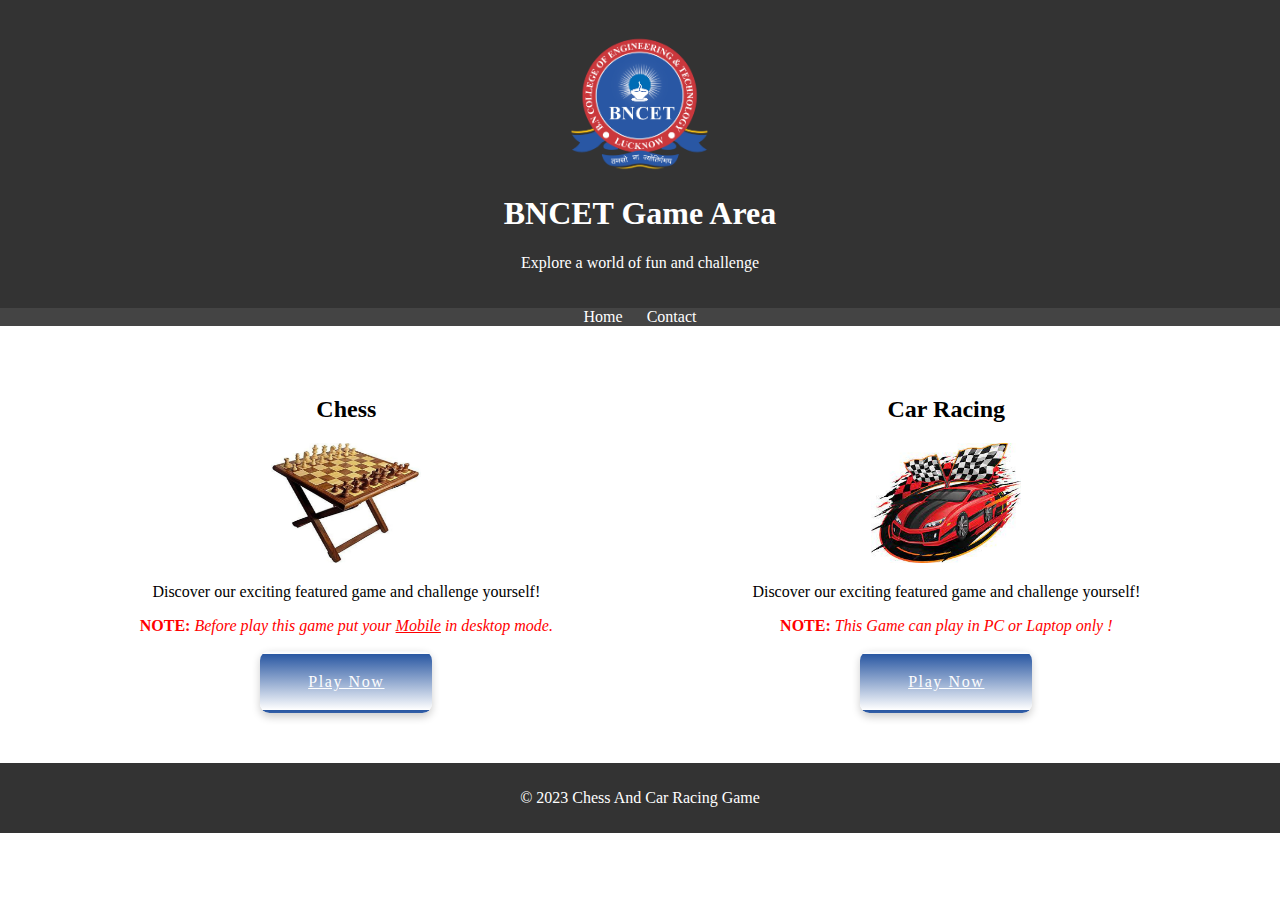
<file: index.html>
<!DOCTYPE html>
<html lang="en">
<head>
     <meta charset="UTF-8">
         <meta http-equiv="X-UA-Compatible" content="IE-edge">

    <meta name="viewport" content="width=device-width, initial-scale=1.0">
  <title>Welcome to BNCET Game Area</title>
         <link rel="icon" href="logo.png" type="image/x-icon">
   <link rel="stylesheet" href="index.css">
     <link href="https://fonts.googleapis.com/css2?family=Poppins:wght@400;500&display=swap" rel="stylesheet">

</head>
<body>
  <header>
    <div class="bnlogo"><center><img src="logo.png"></center></div>
    <h1>BNCET Game Area</h1>
    <p>Explore a world of fun and challenge</p>
  </header>
  <nav>
        <ul>
            <li><a href="index.html">Home</a></li>
           
            <li><a href="#">Contact</a></li>
        </ul>
    </nav>
  
  
  <main>
      <section class="ExcitedGame">
          <h2>Chess</h2>
          <img src="chezzlogo.jpg" alt="Featured Game">
          <p>Discover our exciting featured game and challenge yourself!</p>
          <p style="color: red;"><b>NOTE:</b> <i>Before play this game put your <u>Mobile</u> in desktop mode.</i></p>
          <a href="chess.html" class="btn">Play Now</a>
      </section>
    
    
      <section class="ExcitedGame">
          <h2>Car Racing</h2>
          <img src="carracinglogo.jpg" alt="Featured Game">
          <p>Discover our exciting featured game and challenge yourself!</p>
          <p style="color: red;"><b>NOTE:</b> <i>This Game can play in PC or Laptop only !</i></p>
           <a href="car_racing.html" class="btn">Play Now</a>
      </section>


  </main>
<footer>
        <p>&copy; 2023 Chess And Car Racing Game</p>
 </footer>

</body>
</html>
</file>
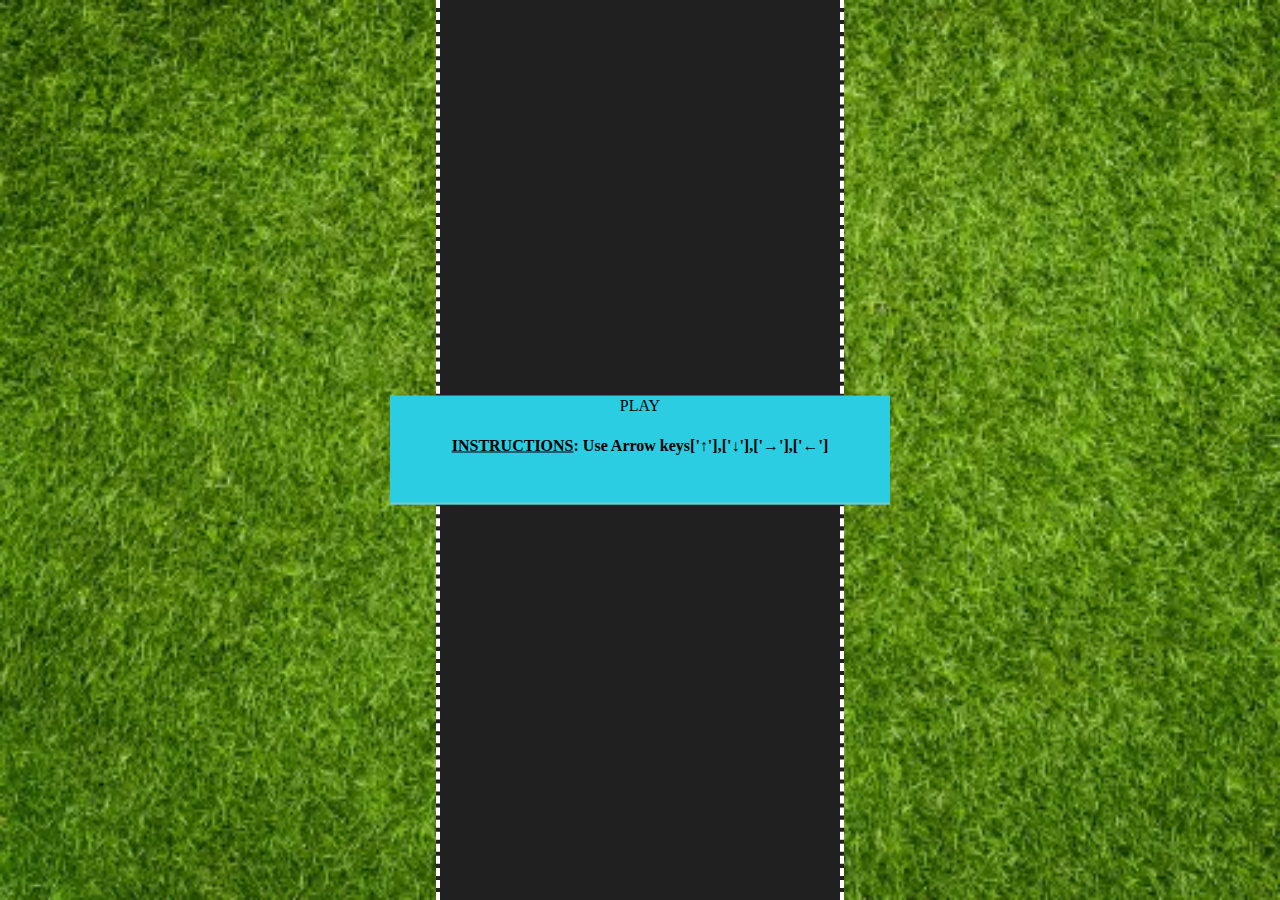
<file: car_racing.html>
<!DOCTYPE html>
<html lang="en">
<head>
<meta charset="UTF-8">
<meta name="viewport" content="width=device-width, initial-scale=1.0">
<title>Car Racing Game</title>
    <link rel="icon" href="logo.png" type="image/x-icon">

<link rel="stylesheet" href="car_racing.css">

</head>
<body>
<div class="game">
<div class="score"></div>
<div class="highScore"></div>
<div class="startScreen">
<p class="ClickToStart">PLAY<br><br></p>
<h4><u> <b>INSTRUCTIONS</b></u>: 
Use Arrow keys<b>['↑'],['↓'],['→'],['←'] </b></h4>
</div>
<div class="gameArea"></div>
</div>
<script src="car_racing.js"></script>


</body>
</html>
</file>
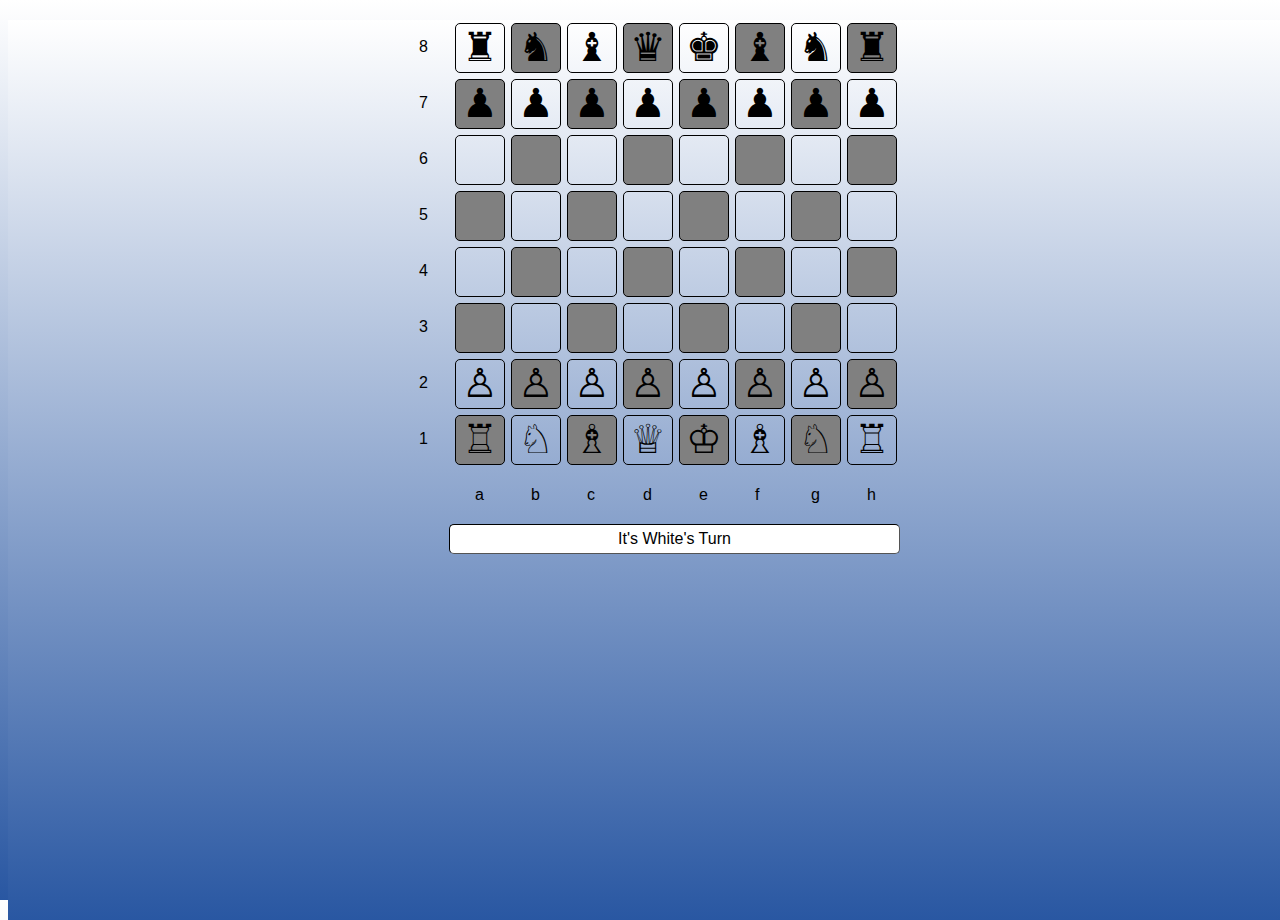
<file: chess.html>
<!DOCTYPE html>
<html lang="en">
<head>
    <meta charset="UTF-8">
    <meta http-equiv="X-UA-Compatible" content="IE=edge">
    <meta name="viewport" content="width=device-width, initial-scale=1.0">
    <title>Welcome to Chess Game</title>
        <link rel="icon" href="logo.png" type="image/x-icon">

     <link rel="stylesheet" href="chezz.css">
</head>
<body>
    <div id="game">
        <!-- row eight -->
        <div class="cellprefix">8</div>
        <div class="gamecell" id="1_8"></div>
        <div class="gamecell grey" id="2_8"></div>
        <div class="gamecell" id="3_8"></div>
        <div class="gamecell grey" id="4_8"></div>
        <div class="gamecell" id="5_8"></div>
        <div class="gamecell grey" id="6_8"></div>
        <div class="gamecell" id="7_8"></div>
        <div class="gamecell grey" id="8_8"></div>
        <!-- row seven -->
         <div class="cellprefix">7</div>
        <div class="gamecell grey" id="1_7"></div>
        <div class="gamecell" id="2_7"></div>
        <div class="gamecell grey" id="3_7"></div>
        <div class="gamecell" id="4_7"></div>
        <div class="gamecell grey" id="5_7"></div>
        <div class="gamecell" id="6_7"></div>
        <div class="gamecell grey" id="7_7"></div>
        <div class="gamecell" id="8_7"></div>
        <!-- row six -->
        <div class="cellprefix">6</div>
        <div class="gamecell" id="1_6"></div>
        <div class="gamecell grey" id="2_6"></div>
        <div class="gamecell" id="3_6"></div>
        <div class="gamecell grey" id="4_6"></div>
        <div class="gamecell" id="5_6"></div>
        <div class="gamecell grey" id="6_6"></div>
        <div class="gamecell" id="7_6"></div>
        <div class="gamecell grey" id="8_6"></div>
        <!-- row five -->
        <div class="cellprefix">5</div>
        <div class="gamecell grey" id="1_5"></div>
        <div class="gamecell" id="2_5"></div>
        <div class="gamecell grey" id="3_5"></div>
        <div class="gamecell" id="4_5"></div>
        <div class="gamecell grey" id="5_5"></div>
        <div class="gamecell" id="6_5"></div>
        <div class="gamecell grey" id="7_5"></div>
        <div class="gamecell" id="8_5"></div>
        <!-- row four -->
           <div class="cellprefix">4</div>
        <div class="gamecell" id="1_4"></div>
        <div class="gamecell grey" id="2_4"></div>
        <div class="gamecell" id="3_4"></div>
        <div class="gamecell grey" id="4_4"></div>
        <div class="gamecell" id="5_4"></div>
        <div class="gamecell grey" id="6_4"></div>
        <div class="gamecell" id="7_4"></div>
        <div class="gamecell grey" id="8_4"></div>
        <!-- row three -->
        <div class="cellprefix">3</div>
        <div class="gamecell grey" id="1_3"></div>
        <div class="gamecell" id="2_3"></div>
        <div class="gamecell grey" id="3_3"></div>
        <div class="gamecell" id="4_3"></div>
        <div class="gamecell grey" id="5_3"></div>
        <div class="gamecell" id="6_3"></div>
        <div class="gamecell grey" id="7_3"></div>
        <div class="gamecell" id="8_3"></div>
        <!-- row two -->
         <div class="cellprefix">2</div>
        <div class="gamecell" id="1_2"></div>
        <div class="gamecell grey" id="2_2"></div>
        <div class="gamecell" id="3_2"></div>
        <div class="gamecell grey" id="4_2"></div>
        <div class="gamecell" id="5_2"></div>
        <div class="gamecell grey" id="6_2"></div>
        <div class="gamecell" id="7_2"></div>
        <div class="gamecell grey" id="8_2"></div>
        <!-- row one -->
       <div class="cellprefix">1</div>
        <div class="gamecell grey" id="1_1"></div>
        <div class="gamecell" id="2_1"></div>
        <div class="gamecell grey" id="3_1"></div>
        <div class="gamecell" id="4_1"></div>
        <div class="gamecell grey" id="5_1"></div>
        <div class="gamecell" id="6_1"></div>
        <div class="gamecell grey" id="7_1"></div>
        <div class="gamecell" id="8_1"></div>
        <div class="cellprefix"></div>
        <div class="cellprefix">a</div>
        <div class="cellprefix">b</div>
        <div class="cellprefix">c</div>
        <div class="cellprefix">d</div>
        <div class="cellprefix">e</div>
        <div class="cellprefix">f</div>
        <div class="cellprefix">g</div>
        <div class="cellprefix">h</div>
        <div id="turn">It's White's Turn</div>
    </div>
    <script src='https://cdnjs.cloudflare.com/ajax/libs/jquery/3.2.1/jquery.min.js'></script>
    <script src="chezz.js"></script>
</body>
</html>
</file>
<file: index.css>
/*this is home page css*/
@import url('https://fonts.googleapis.com/css2?family=Poppins:wght@400;500&display=swap');
{
    margin: 0;
    padding: 0;
    box-sizing: border-box;
   font-family: 'Poppins', sans-serif;
   text-decoration: none;
   border: none;
   outline: none;
   scroll-behavior: smooth;

}

body {
   
    margin: 0;
    padding: 0;
}
:root{
     --main-color: linear-gradient(#2957A2,white);
    --white-color: #fdfdfd;
    --shadow-color: rgba(0,0,0,.2);  
}  
img {
    margin: 0px;
    padding: 0px;
    height: 150px;
    width: auto;
}

header {
    background-color: #333;
    color: #fff;
    text-align: center;
    padding: 20px;
}

nav {
    background-color: #444;
}

section img {
   height : 120px;
   width : 150px;
   justify-content: center;
     transition: .5s ease;
}
section img:hover{
background: transparent;
}

nav ul {
    list-style: none;
    padding: 0;
    margin: 0;
    text-align: center;
}

nav li {
    display: inline;
    margin: 10px;
}

nav a {
    text-decoration: none;
    color: #fff;
}
.btn {
  display: inline-block;
  padding: 1.2rem 2.8rem;
  background: var(--main-color);
  border-radius: .6rem;
  box-shadow: 0 .2rem .5rem var(--shadow-color);
  font-size: 1rem;
  color: var(--white-color);
  letter-spacing: .1rem;
  border: .2rem solid transparent;
  font-weight: 350;
  transition: .5s ease;
}
.btn:hover{
background: transparent;
color: var(--main-color);
border-color: var(--main-color);

}

.ExcitedGame, .puzzle-of-the-day {
    text-align: center;
    background-color: #fff;
    padding: 20px;
    margin: 10px;
}

main {
    max-width: 1200px;
    margin: 20px auto;
    display: flex;
    justify-content: space-around;
    flex-wrap: wrap;

}

footer {
    background-color:  #333;
    color: #fff;
    text-align: center;
    padding: 10px;
    
}
.bnlogo {
position: relative;
    animation: animate 5s linear infinite;
    }
@keyframes animate 
{
0% {
    filter: hue-rotate(0deg);
}
    100% {
    filter: hue-rotate(360deg);
}
    
}
</file>
<file: car_racing.css>
* {
    margin: 0;
    padding: 0;
    font-family: 'Poppins',sans-sarif;
    }
    .game{
    background-image: url(bg.jpg);
    background-repeat: no-repeat;
    background-size: 100% 100%;
    }
    .hide {
    display: none;
    }
    .startScreen {
    width: 500px;
    height: 107px;
    line-height: 20px;
    position: absolute;
    top: 50%;
    left: 50%;
    transform: translate(-50%, -50%);
    z-index: 2;
    margin: auto;
    background-color: rgb(43, 205, 226);
    text-align: center;
    border-bottom: 2px solid rgb(132, 197, 197);
    }
    .score,
    .highScore {
    position: absolute;
    top: 10px;
    left: 20px;
    text-align: center;
    background-color: rgb(100, 224, 156);
    width: 200px;
    color: rgb(59, 40, 40);
    line-height: 40px;
    border-radius: 4px;
    font-size: 1.2em;
    }
    .ClickToStart {
    cursor: pointer;
    }
    .gameArea {
    height: 100vh;
    width: 400px;
    margin: auto;
    position: relative;
    background-color: rgb(32, 32, 32);
    overflow: hidden;
    border-left: 4px dashed white;
    border-right: 4px dashed white;
    }
.car{
    background: url(car.png);
    background-repeat: no-repeat;
    background-size: 100% 100%;
    height: 75px;
    width: 60px;
    position: absolute;
    top: 520px;
    }
    .Opponents {
    background: url(opppnentcar.png);
    background-repeat: no-repeat;
    background-size: 100% 100%;
    height: 75px;
    width: 60px;
    position: absolute;
    top: 520px;
    }
    .roadLines {
    height: 100px;
    width: 10px;
    background-color: white;
    position: absolute;
    margin-left: 195px;
    }
    .startScreen {
        width: 500px;
        height: 107px;
        line-height: 20px;
        position: absolute;
        top: 50%;
        left: 50%;
        transform: translate(-50%, -50%);
        z-index: 2;
        margin: auto;
        background-color: rgb(43, 205, 226);
        text-align: center;
        border-bottom: 2px solid rgb(132, 197, 197);
    }
    .gameArea {
        height: 100vh;
        width: 400px;
        margin: auto;
        position: relative;
        background-color: rgb(32, 32, 32);
        overflow: hidden;
        border-left: 4px dashed white;
        border-right: 4px dashed white;
    }
    
    .car {
        background: url(car.png);
        background-repeat: no-repeat;
        background-size: 100% 100%;
        height: 75px;
        width: 60px;
        position: absolute;
        top: 520px;
    }
    
    .Opponents {
        background: url(opppnentcar.png);
        background-repeat: no-repeat;
        background-size: 100% 100%;
        height: 75px;
        width: 60px;
        position: absolute;
        top: 520px;
    }
    
    .roadLines {
        height: 100px;
        width: 10px;
        background-color: white;
        position: absolute;
        margin-left: 195px;
    }
</file>
<file: chezz.css>
html,
body {
  width: 100%;
  height: 100%;
  padding: 0;
  font-family: sans-serif;
  background: linear-gradient(white,#2957A2);
}
div * {
  padding: 0;
  margin: 0;
  box-sizing: border-box;
}
#turn {
  max-width: 451px;
  max-height: 30px;
  width: 100%;
  height: 100%;
  position: relative;
  float: right;
  border-radius: 5px;
  border: 1px solid rgb(0, 0, 0);
  border-style: inset;
  text-align: center;
  padding: 5px 0 0 0;
  background: #fff;
  transition: .85s linear;
}
.turnhighlight {
  background: #5cb85c !important;
  color: #fff;
}
#game {
  max-width: 504px;
  max-height: 504px;
  width: 100%;
  height: 100%;
  position: relative;
  margin: 20px auto;
}
.cellprefix {
  width: 100%;
  height: 100%;
  max-width: 50px;
  max-height: 50px;
  float: left;
  margin: 3px;
  padding: 15px 0 0 20px;
}
.gamecell {
  border: 1px solid #000;
  width: 100%;
  height: 100%;
  max-width: 50px;
  max-height: 50px;
  float: left;
  margin: 3px;
  transition: all 0.5s ease-in-out;
  border-radius: 5px;
  font-size: 30pt;
  padding: 0 0 0 6px;
  cursor: pointer;
  z-index: 1;
}
.gamecell:hover {
  color: #fff;
  background: rgba(37, 88, 228, 0.712);
  z-index: 2;
  transform: translate(10px, -10px);
  animation: neonBlueText 1.5s ease-in-out infinite alternate;
}
.grey {
  background: grey;
}
.green {
  background: rgb(65, 161, 73) !important;
}
.neonblue_txt {
  animation: neonBlueText 1.5s ease-in-out infinite alternate;
}
.neonorange_txt {
  animation: neonOrangeText 1.5s ease-in-out infinite alternate;
}
.neongreen_txt {
  animation: neonGreenText 1.5s ease-in-out infinite alternate;
}
@keyframes neonBlueText {
  from {
    text-shadow: 0 0 10px #fff, 0 0 20px #fff, 0 0 30px #fff, 0 0 40px #228dff,
      0 0 70px #228dff, 0 0 80px #228dff, 0 0 100px #228dff, 0 0 150px #228dff;
  }
  to {
    text-shadow: 0 0 5px #fff, 0 0 10px #fff, 0 0 15px #fff, 0 0 20px #228dff,
      0 0 35px #228dff, 0 0 40px #228dff, 0 0 50px #228dff, 0 0 75px #228dff;
  }
}
@keyframes neonOrangeText {
  from {
    text-shadow: 0 0 10px #fff, 0 0 20px #fff, 0 0 30px #fff, 0 0 40px #ff9900,
      0 0 70px #ff9900, 0 0 80px #ff9900, 0 0 100px #ff9900, 0 0 150px #ff9900;
  }
  to {
    text-shadow: 0 0 5px #fff, 0 0 10px #fff, 0 0 15px #fff, 0 0 20px #ff9900,
      0 0 35px #ff9900, 0 0 40px #ff9900, 0 0 50px #ff9900, 0 0 75px #ff9900;
  }
}
@keyframes neonGreenText {
  from {
    text-shadow: 0 0 10px #fff, 0 0 20px #fff, 0 0 30px #fff, 0 0 40px #b6ff00,
      0 0 70px #b6ff00, 0 0 80px #b6ff00, 0 0 100px #b6ff00, 0 0 150px #b6ff00;
  }
  to {
    text-shadow: 0 0 5px #fff, 0 0 10px #fff, 0 0 15px #fff, 0 0 20px #b6ff00,
      0 0 35px #b6ff00, 0 0 40px #b6ff00, 0 0 50px #b6ff00, 0 0 75px #b6ff00;
  }
}
@keyframes neonBlue {
  from {
    box-shadow: 0 0 10px #fff, 0 0 20px #fff, 0 0 30px #fff, 0 0 40px #228dff,
      0 0 70px #228dff, 0 0 80px #228dff, 0 0 100px #228dff, 0 0 150px #228dff;
  }
  to {
    box-shadow: 0 0 5px #fff, 0 0 10px #fff, 0 0 15px #fff, 0 0 20px #228dff,
      0 0 35px #228dff, 0 0 40px #228dff, 0 0 50px #228dff, 0 0 75px #228dff;
  }
}
.shake-little {
  display: inline-block;
  transform-origin: center center; 
}
.shake-freeze,
.shake-constant.shake-constant--hover:hover,
.shake-trigger:hover .shake-constant.shake-constant--hover {
  animation-play-state: paused;
}
.shake-freeze:hover,
.shake-trigger:hover .shake-freeze, .shake-little:hover,
.shake-trigger:hover .shake-little {
  animation-play-state: running; 
}
.shake-little:hover,
.shake-trigger:hover .shake-little, .shake-little.shake-freeze, .shake-little.shake-constant {
  animation-name: shake-little;
  animation-duration: 100ms;
  animation-timing-function: ease-in-out;
  animation-iteration-count: infinite;
 }
@keyframes shake-little {
  2% {
    transform: translate(1px, 0px) rotate(0.5deg); }
  4% {
    transform: translate(1px, 0px) rotate(0.5deg); }
  6% {
    transform: translate(1px, 1px) rotate(0.5deg); }
  8% {
    transform: translate(0px, 0px) rotate(0.5deg); }
  10% {
    transform: translate(1px, 0px) rotate(0.5deg); }
  12% {
    transform: translate(0px, 0px) rotate(0.5deg); }
  14% {
    transform: translate(1px, 1px) rotate(0.5deg); }
  16% {
    transform: translate(0px, 1px) rotate(0.5deg); }
  18% {
    transform: translate(1px, 0px) rotate(0.5deg); }
  20% {
    transform: translate(0px, 1px) rotate(0.5deg); }
  22% {
    transform: translate(0px, 0px) rotate(0.5deg); }
  24% {
    transform: translate(0px, 0px) rotate(0.5deg); }
  26% {
    transform: translate(1px, 1px) rotate(0.5deg); }
  28% {
    transform: translate(0px, 1px) rotate(0.5deg); }
  30% {
    transform: translate(0px, 0px) rotate(0.5deg); }
  32% {
    transform: translate(1px, 1px) rotate(0.5deg); }
  34% {
    transform: translate(0px, 1px) rotate(0.5deg); }
  36% {
    transform: translate(0px, 1px) rotate(0.5deg); }
  38% {
    transform: translate(0px, 0px) rotate(0.5deg); }
  40% {
    transform: translate(1px, 0px) rotate(0.5deg); }
  42% {
    transform: translate(0px, 1px) rotate(0.5deg); }
  44% {
    transform: translate(0px, 1px) rotate(0.5deg); }
  46% {
    transform: translate(0px, 0px) rotate(0.5deg); }
  48% {
    transform: translate(1px, 0px) rotate(0.5deg); }
  50% {
    transform: translate(1px, 1px) rotate(0.5deg); }
  52% {
    transform: translate(0px, 0px) rotate(0.5deg); }
  54% {
    transform: translate(1px, 1px) rotate(0.5deg); }
  56% {
    transform: translate(0px, 1px) rotate(0.5deg); }
  58% {
    transform: translate(1px, 0px) rotate(0.5deg); }
  60% {
    transform: translate(1px, 1px) rotate(0.5deg); }
  62% {
    transform: translate(0px, 1px) rotate(0.5deg); }
  64% {
    transform: translate(0px, 0px) rotate(0.5deg); }
  66% {
    transform: translate(1px, 0px) rotate(0.5deg); }
  68% {
    transform: translate(0px, 0px) rotate(0.5deg); }
  70% {
    transform: translate(1px, 0px) rotate(0.5deg); }
  72% {
    transform: translate(1px, 1px) rotate(0.5deg); }
  74% {
    transform: translate(1px, 1px) rotate(0.5deg); }
  76% {
    transform: translate(0px, 0px) rotate(0.5deg); }
  78% {
    transform: translate(0px, 0px) rotate(0.5deg); }
  80% {
    transform: translate(1px, 0px) rotate(0.5deg); }
  82% {
    transform: translate(1px, 1px) rotate(0.5deg); }
  84% {
    transform: translate(0px, 1px) rotate(0.5deg); }
  86% {
    transform: translate(1px, 1px) rotate(0.5deg); }
  88% {
    transform: translate(1px, 1px) rotate(0.5deg); }
  90% {
    transform: translate(0px, 1px) rotate(0.5deg); }
  92% {
    transform: translate(1px, 0px) rotate(0.5deg); }
  94% {
    transform: translate(1px, 0px) rotate(0.5deg); }
  96% {
    transform: translate(1px, 0px) rotate(0.5deg); }
  98% {
    transform: translate(1px, 1px) rotate(0.5deg); }
  0%, 100% {
    transform: translate(0, 0) rotate(0); 
  }
}
</file>
